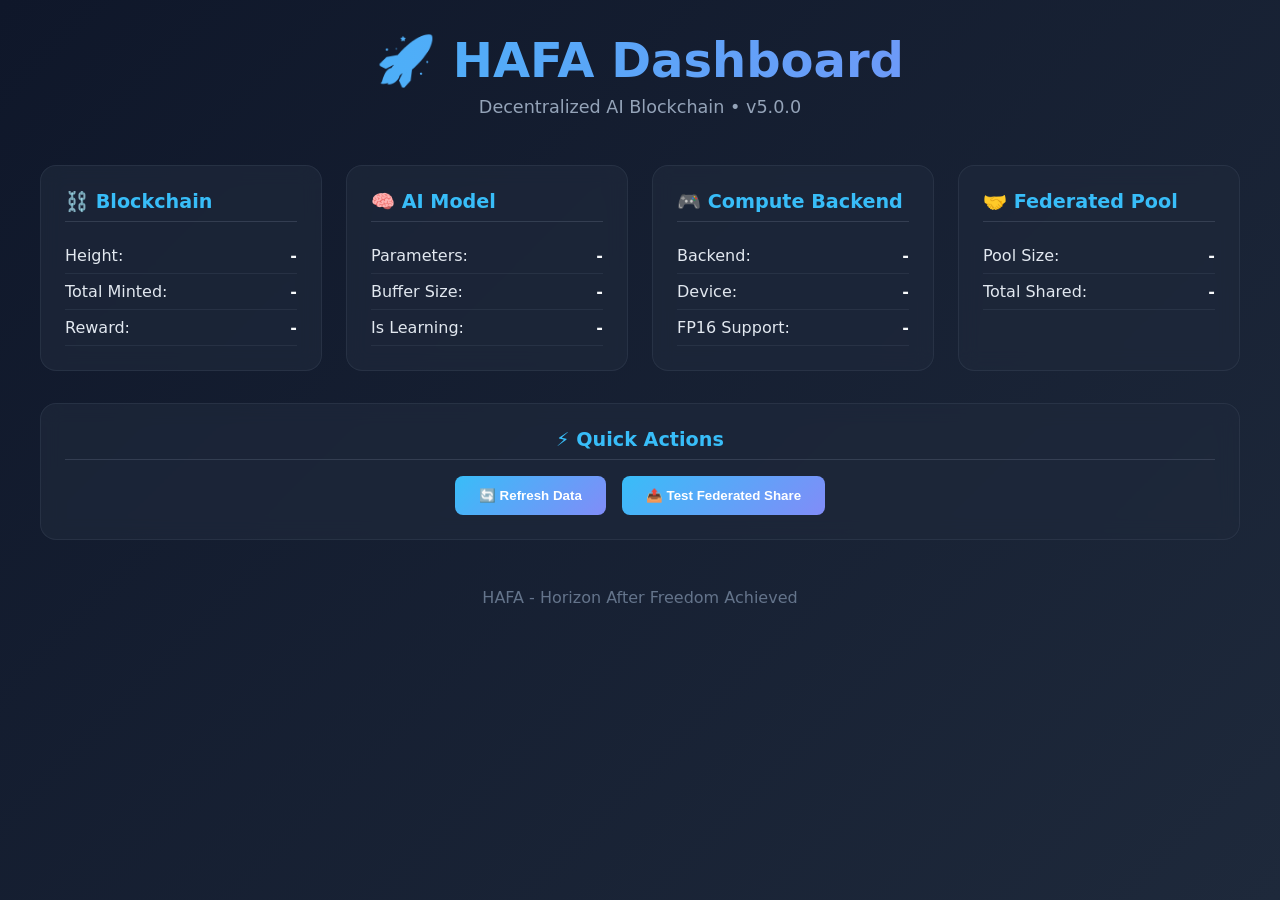
<file: web/index.html>
﻿<!DOCTYPE html>
<html lang="en">
<head>
    <meta charset="UTF-8">
    <meta name="viewport" content="width=device-width, initial-scale=1.0">
    <title>HAFA v5.0 Dashboard</title>
    <link rel="stylesheet" href="css/style.css">
</head>
<body>
    <div class="container">
        <header>
            <h1>🚀 HAFA Dashboard</h1>
            <p class="subtitle">Decentralized AI Blockchain • v5.0.0</p>
        </header>

        <div class="grid">
            <div class="card">
                <h2>⛓️ Blockchain</h2>
                <div class="stat"><span>Height:</span> <strong id="height">-</strong></div>
                <div class="stat"><span>Total Minted:</span> <strong id="minted">-</strong></div>
                <div class="stat"><span>Reward:</span> <strong id="reward">-</strong></div>
            </div>

            <div class="card">
                <h2>🧠 AI Model</h2>
                <div class="stat"><span>Parameters:</span> <strong id="params">-</strong></div>
                <div class="stat"><span>Buffer Size:</span> <strong id="buffer">-</strong></div>
                <div class="stat"><span>Is Learning:</span> <strong id="learning">-</strong></div>
            </div>

            <div class="card">
                <h2>🎮 Compute Backend</h2>
                <div class="stat"><span>Backend:</span> <strong id="backend">-</strong></div>
                <div class="stat"><span>Device:</span> <strong id="device">-</strong></div>
                <div class="stat"><span>FP16 Support:</span> <strong id="fp16">-</strong></div>
            </div>

            <div class="card">
                <h2>🤝 Federated Pool</h2>
                <div class="stat"><span>Pool Size:</span> <strong id="pool">-</strong></div>
                <div class="stat"><span>Total Shared:</span> <strong id="shared">-</strong></div>
            </div>
        </div>

        <div class="card action-card">
            <h2>⚡ Quick Actions</h2>
            <div class="actions">
                <button onclick="refreshData()">🔄 Refresh Data</button>
                <button onclick="testFederated()">📤 Test Federated Share</button>
            </div>
            <div id="action-result" class="result"></div>
        </div>

        <footer>
            <p>HAFA - Horizon After Freedom Achieved</p>
        </footer>
    </div>
    <script src="js/app.js"></script>
</body>
</html>
</file>
<file: web/css/style.css>
﻿* { margin: 0; padding: 0; box-sizing: border-box; }
body { font-family: 'Segoe UI', system-ui, sans-serif; background: linear-gradient(135deg, #0f172a 0%, #1e293b 100%); color: #e2e8f0; min-height: 100vh; padding: 2rem; }
.container { max-width: 1200px; margin: 0 auto; }
header { text-align: center; margin-bottom: 3rem; }
header h1 { font-size: 3rem; background: linear-gradient(to right, #38bdf8, #818cf8); -webkit-background-clip: text; -webkit-text-fill-color: transparent; }
.subtitle { color: #94a3b8; font-size: 1.1rem; margin-top: 0.5rem; }
.grid { display: grid; grid-template-columns: repeat(auto-fit, minmax(250px, 1fr)); gap: 1.5rem; margin-bottom: 2rem; }
.card { background: rgba(30, 41, 59, 0.7); backdrop-filter: blur(10px); border: 1px solid rgba(148, 163, 184, 0.1); border-radius: 1rem; padding: 1.5rem; transition: transform 0.2s; }
.card:hover { transform: translateY(-4px); border-color: #38bdf8; }
.card h2 { color: #38bdf8; margin-bottom: 1rem; font-size: 1.2rem; border-bottom: 1px solid rgba(148, 163, 184, 0.2); padding-bottom: 0.5rem; }
.stat { display: flex; justify-content: space-between; padding: 0.5rem 0; border-bottom: 1px solid rgba(148, 163, 184, 0.1); }
.stat strong { color: #f8fafc; }
.action-card { text-align: center; }
.actions { display: flex; gap: 1rem; justify-content: center; margin-top: 1rem; }
button { background: linear-gradient(135deg, #38bdf8, #818cf8); color: white; border: none; padding: 0.75rem 1.5rem; border-radius: 0.5rem; font-weight: 600; cursor: pointer; transition: opacity 0.2s; }
button:hover { opacity: 0.9; }
.result { margin-top: 1rem; padding: 1rem; background: rgba(15, 23, 42, 0.5); border-radius: 0.5rem; font-family: monospace; color: #38bdf8; display: none; }
footer { text-align: center; margin-top: 3rem; color: #64748b; }
</file>
